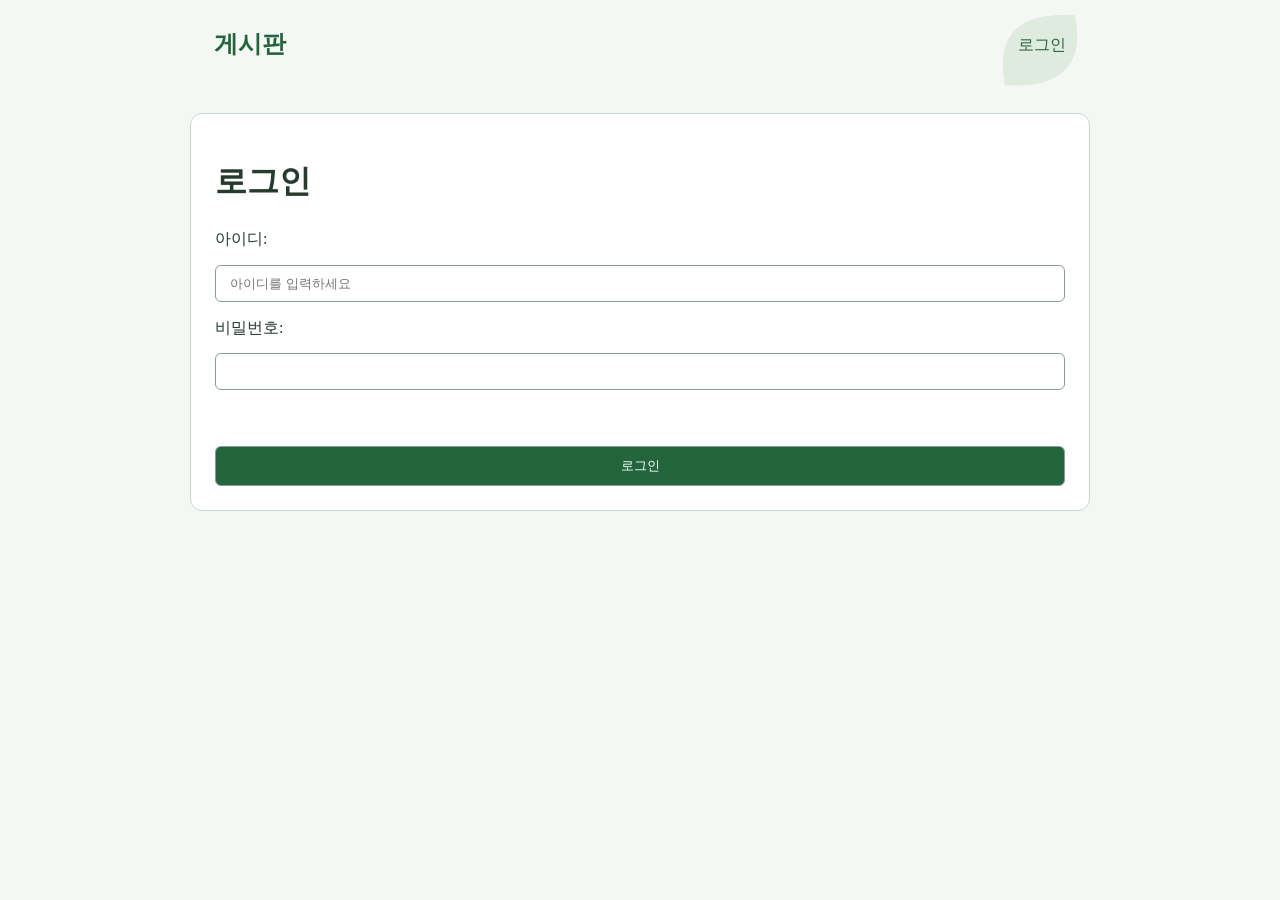
<file: index.html>
<!DOCTYPE html>
<html>
    <head>
        <meta charset="UTF-8">
        <title>그린 게시판</title>
        <meta name="viewport" content="width=device-width, initial-scale=1">
        <link rel="stylesheet" href="style.css">
        <script defer src="js/auth.js"></script>
        <script defer src="js/api.js"></script>
        <script defer src="js/render.js"></script>
        <script defer src="js/list.js"></script>
    </head>
    <body>
        <header>
            <!--헤더 영역-->
            <a class="brand" href="index.html">게시판</a>

            <nav>
                <a href="index.html">게시판</a>
                <a class="write-link" href="write.html">글쓰기</a>
                <a class="login-link" href="login.html">로그인</a>
                <button class="logout-button" type="button">로그아웃</button>
            </nav>
            
        </header>
        <main>
            <!--메인 영역-->
            <h1>게시판</h1>
            <p id="list-message" role="status">게시글 목록</p>
            <ul id="post-list"></ul>

            <div class="pagination">
                <button id="previous-page" type="button">이전</button>
                <span id="page-number">1페이지</span>
                <button id="next-page" type="button">다음</button>
            </div>
        </main>
        <footer>
            <!--하단 푸터 영역-->
            게시판 실습
        </footer>
    </body>
</html>
</file>
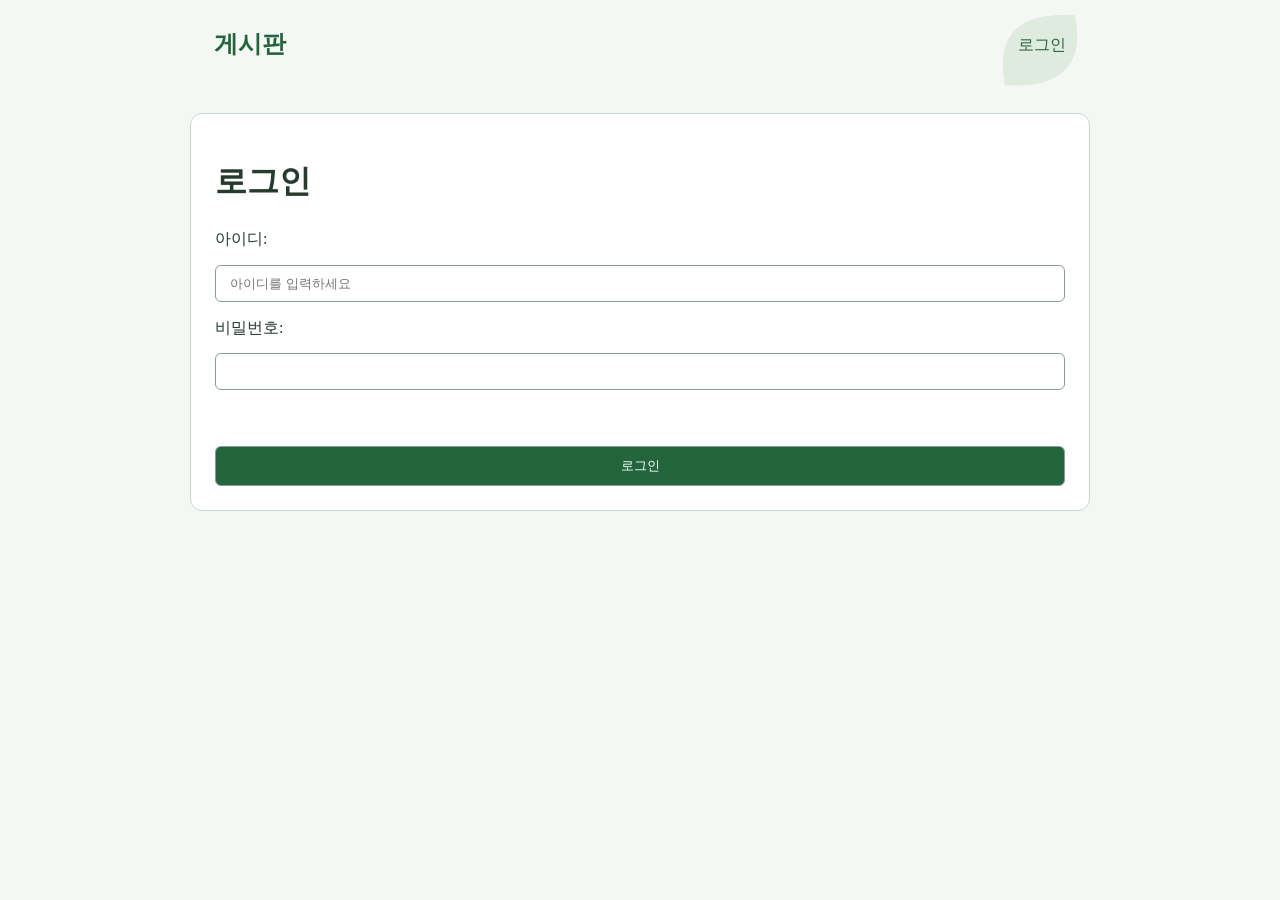
<file: detail.html>
<!DOCTYPE html>
<html>
    <head>
        <meta charset="UTF-8">
        <title>게시판</title>
        <link rel="stylesheet" href="style.css">
        <meta name="viewport" content="width=device-width, initial-scale=1">
        <script defer src="js/auth.js"></script>
        <script defer src="js/api.js"></script>
        <script defer src="js/render.js"></script>
        <script defer src="js/detail.js"></script>
    </head>
    <body>
        <header>
            <!--헤더 영역-->
            <a class="brand" href="index.html">게시판</a>
            <nav>
                <a href="index.html">게시판</a>
                <a class="write-link" href="write.html">글쓰기</a>
                <a class="login-link" href="login.html">로그인</a>
                <button class="logout-button" type="button">로그아웃</button>
            </nav>
        </header>
        <main>
            <article>
                <h1 id="post-title"></h1>
                <p id="post-meta" class="meta"></p>
                <p id="post-content"></p>
                <p id="post-message"></p>
                <button id="retry-post" type="button">게시글 다시 로드</button>
            </article>
            <a href="index.html">목록으로</a>
            <section id="comments-section">
                <h2>댓글</h2>
                <!--댓글 목록 영역-->
                <p id="comment-message"></p>
                <ul id="comment-list">
                </ul>
                <!--댓글 입력창-->
                <form id="comment-form">
                    <lable>댓글 내용</lable>
                    <textarea id="comment-content" name="content" required></textarea>
                    <button type="submit">댓글 등록</button>
                </form>
            </section>
        </main>
        <footer>
            게시판 실습
        </footer>
    </body>
</html>
</file>
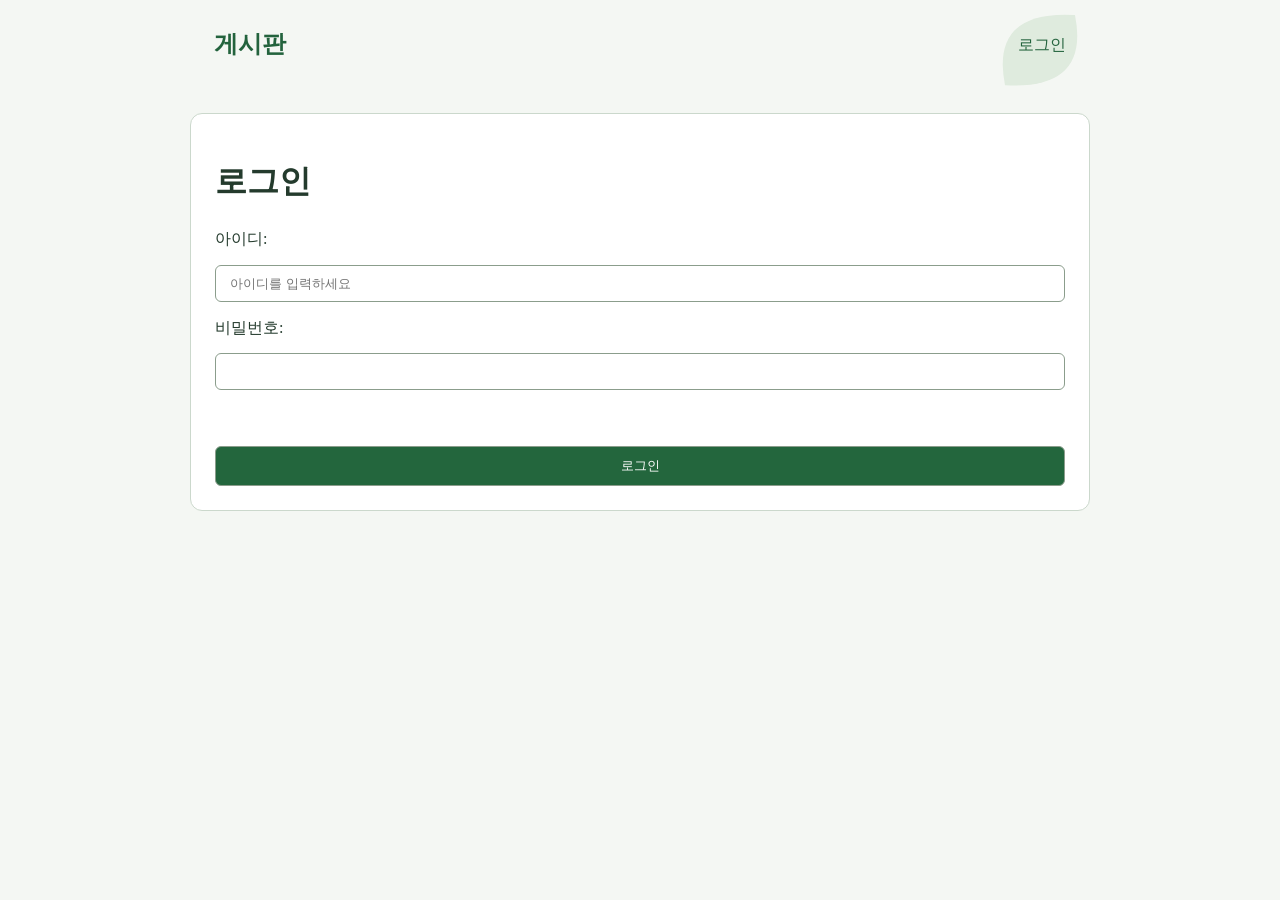
<file: login.html>
<!DOCTYPE html>
<html>
    <head>
        <meta charset="UTF-8">
        <title>로그인 | 게시판</title>
        <link rel="stylesheet" href="style.css">
        <meta name="viewport" content="width=device-width, initial-scale=1">
        <script defer src="js/auth.js"></script>
        <script defer src="js/api.js"></script>
        <script defer src="js/login.js"></script>

    </head>
    <body>
        <header>
            <a class="brand" href="index.html">게시판</a>
            <nav>
                <a href="index.html">게시판</a>
                <a class="write-link" href="write.html">글쓰기</a>
                <a class="login-link" href="login.html">로그인</a>
                <button class="logout-button" type="button">로그아웃</button>
            </nav>
        </header>
        <main>
            <h1>로그인</h1>
            <form id="login-form">
                <label>아이디: </label>
                <input id="username" type="text" required placeholder="아이디를 입력하세요">
                <label>비밀번호: </label>
                <input id="password" type="password" required>
                <p id="login-message"></p>
                <button type="submit">로그인</button>
            </form>
        </main>
        <footer>
            
        </footer>
    </body>
</html>
</file>
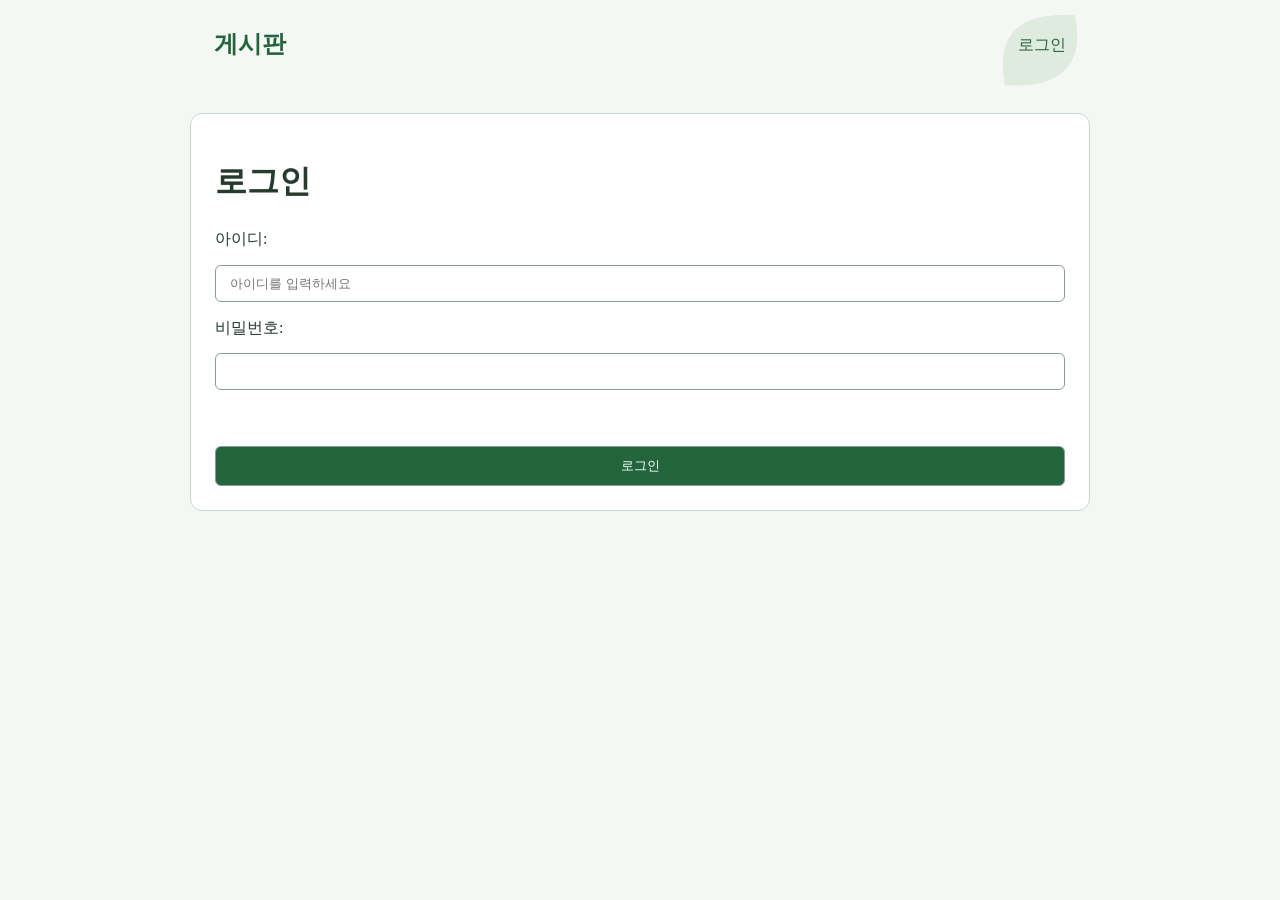
<file: write.html>
<!DOCTYPE html>
<html>
    <head>
        <meta charset="UTF-8">
        <title>게시판</title>
        <link rel="stylesheet" href="style.css">
        <meta name="viewport" content="width=device-width, initial-scale=1">
        <script defer src="js/auth.js"></script>
        <script defer src="js/api.js"></script>
        <script defer src="js/write.js"></script>
    </head>
    <body>
        <header>
            <a class="brand" href="index.html">게시판</a>
            <nav>
                <a href="index.html">게시판</a>
                <a class="write-link" href="write.html">글쓰기</a>
                <a class="login-link" href="login.html">로그인</a>
                <button class="logout-button" type="button">로그아웃</button>
            </nav>
        </header>
        <main>
            <h1>글쓰기</h1>
            <form id="post-form">
                <label>제목</label>
                <input id="title" type="text" required>
                <label>본문</label>
                <textarea id="content" required></textarea>
                <p id="form-message"></p>
                <button type="submit">게시글 등록</button>
                <a href="index.html">목록으로</a>
            </form>
        </main>
        <footer>
            게시판 실습
        </footer>
    </body>
</html>
</file>
<file: style.css>
* {
    box-sizing: border-box;
}

body {
    margin: 0;
    background: #f4f7f3;
    color: #243b2d;
    line-height: 1.7;
}

header, main, footer {
    width: 92%;
    max-width: 900px;
    margin: 0 auto;
    padding: 24px;
}

main {
    margin-top: 24px;
    margin-bottom: 24px;
    background: white;
    border: 1px solid #cbd8cc;
    border-radius: 12px;
}

a{
    color: #23633d;
}

h1, h2 {
    line-height: 1.4;
}

.brand {
    font-size: 24px;
    font-weight: bold;
    text-decoration: none;
}

.meta, footer {
    color: #526346;
    font-size: 14px;
}

ul{
    list-style: none;
    padding: 0;
}

li{
    padding: 18px 0;
    border-bottom: 1px solid #dce4dc;

}

button, input, textarea {
    padding: 10px 14px;
    border: 1px solid #8b9d8c;
    border-radius: 6px;
}

button {
    background: #23663d;
    color: white;
    cursor: pointer;
    transition: background-color 0.15s, transform 0.15s;
}

button:hover:not(:disabled) {
    background: #174c2c;
}

button:active:not(:disabled) {
    transform: scale(0.98);
}

button:disabled {
    background: #647269;
    cursor: not-allowed;
}

input, textarea {
    width: 100%;
    background: white;
    color: #243b2d;
}

header{
    display: flex;
    align-items: center;
    justify-content: space-between;
    flex-wrap: wrap;
    gap: 16px;
    background-image: url('images/leaf.svg');
    background-repeat: no-repeat;
    background-position: right top;
}

nav, .meta, .pagination {
    display: flex;
    align-items: center;
    gap: 16px;
}

.pagination {
    justify-content: center;
    margin-top: 24px;
}

form {
    display: flex;
    flex-direction: column;
    gap: 12px;
}

#post-content, #comment-list p {
    white-space: pre-wrap;
    overflow-wrap: anywhere;
}

.post-list a {
    overflow-wrap: anywhere;
}

img {
    max-width: 100%;
    height: auto;
}

nav > a {
    text-decoration: none;
}

form input:focus, form textarea:focus {
    border-color: #23663d;
}

a:hover {
    text-decoration: underline;
}

@media (max-width: 600px) {
    header, mian, footer {
        padding: 16px;
    }

    nav {
        flex-wrap: wrap;
        gap: 8px;
    }
}

button[type="submit"] {
    width: 100%;
}
</file>
